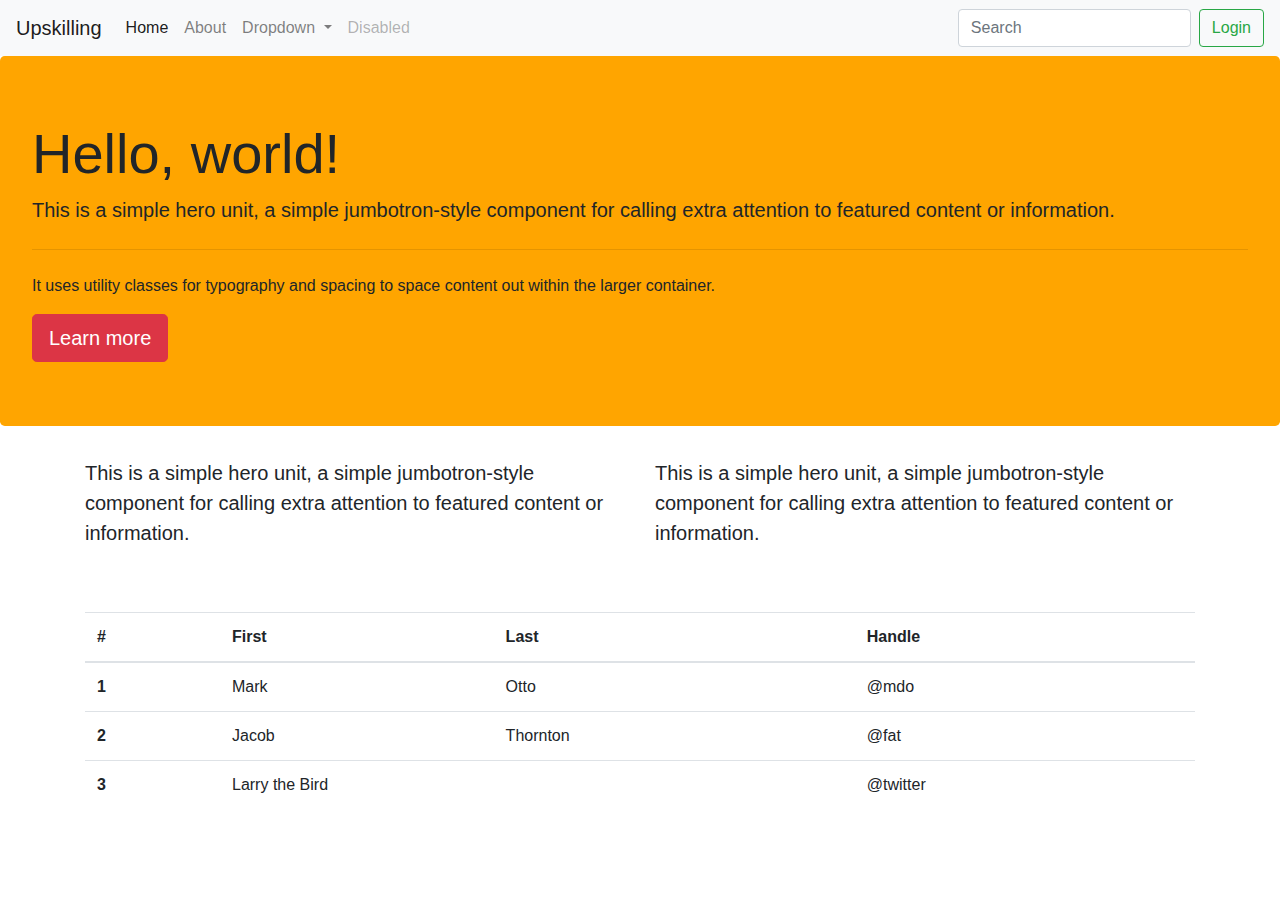
<file: index.html>
<!DOCTYPE html>
<html>
<head>
	<title>Bootstrap</title>
	<link rel="stylesheet" type="text/css" href="css/bootstrap.css">
	<link rel="stylesheet" type="text/css" href="css/custom.css">
</head>
<body>
<nav class="navbar navbar-expand-lg navbar-light bg-light">
  <a class="navbar-brand" href="#">Upskilling</a>
  <button class="navbar-toggler" type="button" data-toggle="collapse" data-target="#navbarSupportedContent" aria-controls="navbarSupportedContent" aria-expanded="false" aria-label="Toggle navigation">
    <span class="navbar-toggler-icon"></span>
  </button>

  <div class="collapse navbar-collapse" id="navbarSupportedContent">
    <ul class="navbar-nav mr-auto">
      <li class="nav-item active">
        <a class="nav-link" href="#">Home <span class="sr-only">(current)</span></a>
      </li>
      <li class="nav-item">
        <a class="nav-link" href="#">About</a>
      </li>
      <li class="nav-item dropdown">
        <a class="nav-link dropdown-toggle" href="#" id="navbarDropdown" role="button" data-toggle="dropdown" aria-haspopup="true" aria-expanded="false">
          Dropdown
        </a>
        <div class="dropdown-menu" aria-labelledby="navbarDropdown">
          <a class="dropdown-item" href="#">Action</a>
          <a class="dropdown-item" href="#">Another action</a>
          <div class="dropdown-divider"></div>
          <a class="dropdown-item" href="#">Something else here</a>
        </div>
      </li>
      <li class="nav-item">
        <a class="nav-link disabled" href="#" tabindex="-1" aria-disabled="true">Disabled</a>
      </li>
    </ul>
    <form class="form-inline my-2 my-lg-0">
      <input class="form-control mr-sm-2" type="search" placeholder="Search" aria-label="Search">
      <button class="btn btn-outline-success my-2 my-sm-0" type="submit">Login</button>
    </form>
  </div>
</nav>
<div class="jumbotron">
  <h1 class="display-4">Hello, world!</h1>
  <p class="lead">This is a simple hero unit, a simple jumbotron-style component for calling extra attention to featured content or information.</p>
  <hr class="my-4">
  <p>It uses utility classes for typography and spacing to space content out within the larger container.</p>
  <a class="btn btn-danger btn-lg" href="#" role="button">Learn more</a>
</div>
<div class="container">
  <div class="row">
    <div class="col-6 col-lg-6 col-sm-12">
  		<p class="lead">This is a simple hero unit, a simple jumbotron-style component for calling extra attention to featured content or information.</p>
  	</div>
  	<div class="col-6 col-lg-6 col-sm-12">
  		<p class="lead">This is a simple hero unit, a simple jumbotron-style component for calling extra attention to featured content or information.</p>
  	</div>
  	
</div>
</div>

<div class="container mt-5">
<table class="table table-hover">
  <thead>
    <tr>
      <th scope="col">#</th>
      <th scope="col">First</th>
      <th scope="col">Last</th>
      <th scope="col">Handle</th>
    </tr>
  </thead>
  <tbody>
    <tr>
      <th scope="row">1</th>
      <td>Mark</td>
      <td>Otto</td>
      <td>@mdo</td>
    </tr>
    <tr>
      <th scope="row">2</th>
      <td>Jacob</td>
      <td>Thornton</td>
      <td>@fat</td>
    </tr>
    <tr>
      <th scope="row">3</th>
      <td colspan="2">Larry the Bird</td>
      <td>@twitter</td>
    </tr>
  </tbody>
</table>
</div>
</body>
</html>
</file>
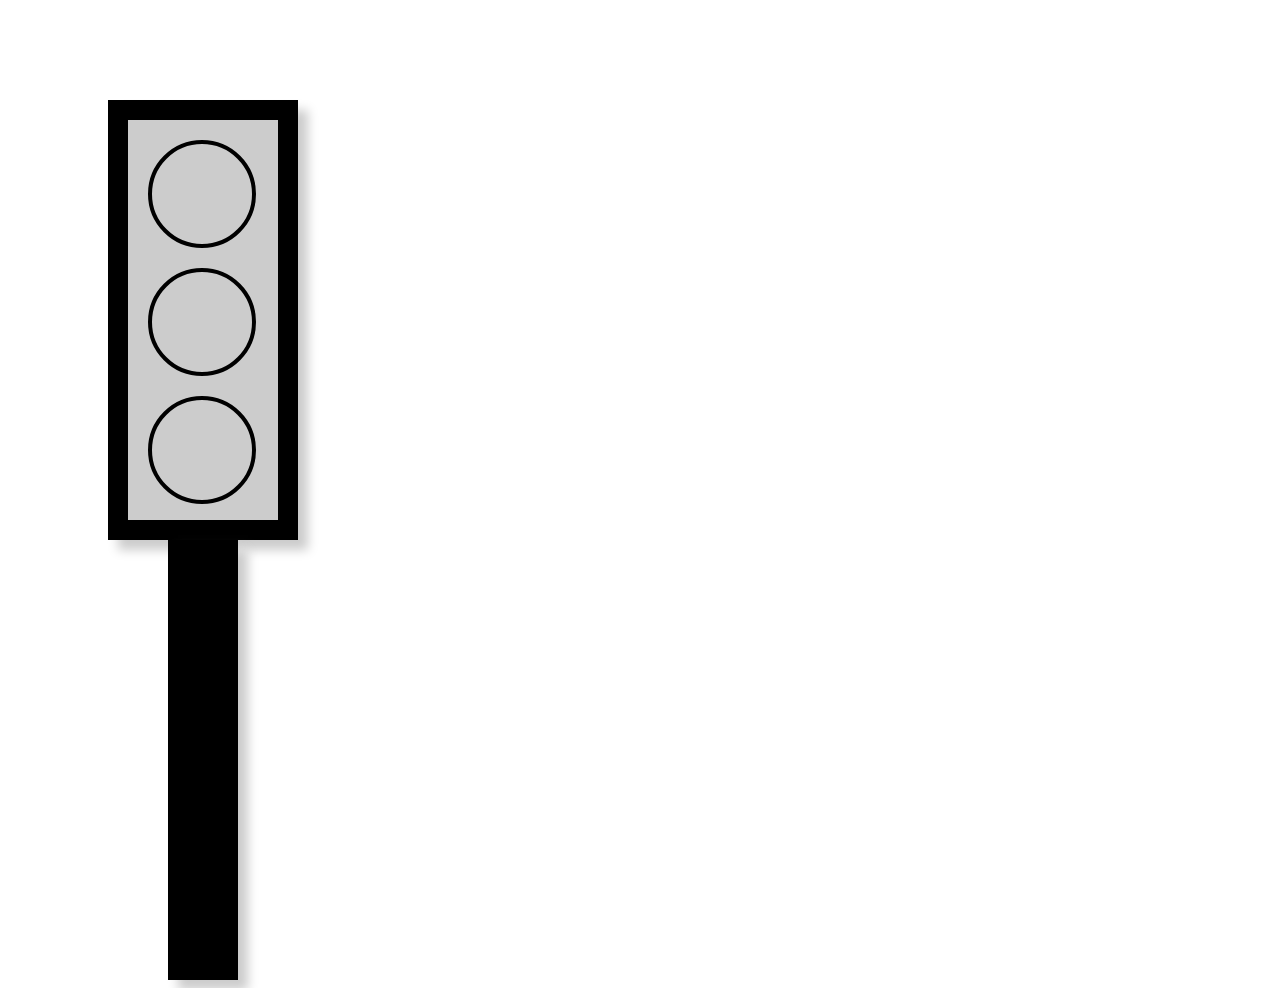
<file: css3.html>
<!DOCTYPE html>
<html>
<head>
	<title></title>
	<style type="text/css">
		div{
			margin: 100px;
			margin-bottom: 0;
			background-color: #ccc;
			width: 150px;
			height: 400px;
			box-shadow: 10px 10px 10px #ccc;
			border: 20px solid #000			
		}
		p{
			border: 4px solid #000;
			height: 100px;
			width: 100px;
			margin: 20px;			
			border-radius: 100px;
		}
		@keyframes trOne{
			from{background-color: #ccc}
			to{background-color: red}
		}
		@keyframes trTwo{
			from{background-color: #ccc}
			to{background-color: orange}
		}
		@keyframes trThree{
			from{background-color: #ccc}
			to{background-color: green}
		}
		#one{
			background-color: #ccc;
			animation: trOne 3s infinite;
		}
		
		#two{
			background-color: #ccc;
			animation: trTwo 1s infinite;
			animation-delay: 1s;
		}
		#three{
			background-color: #ccc;
			animation: trThree 1s infinite;
			animation-delay: 2s;
		}
		#line{
			margin: 0;
			margin-left: 160px;
			width: 30px;
			background-color: #000;

		}


	</style>

</head>
<body>
	<div>
		<p id="one"></p>
		<p id="two"></p>
		<p id="three"></p>
	</div>
	<div id="line"></div>

</body>
</html>
</file>
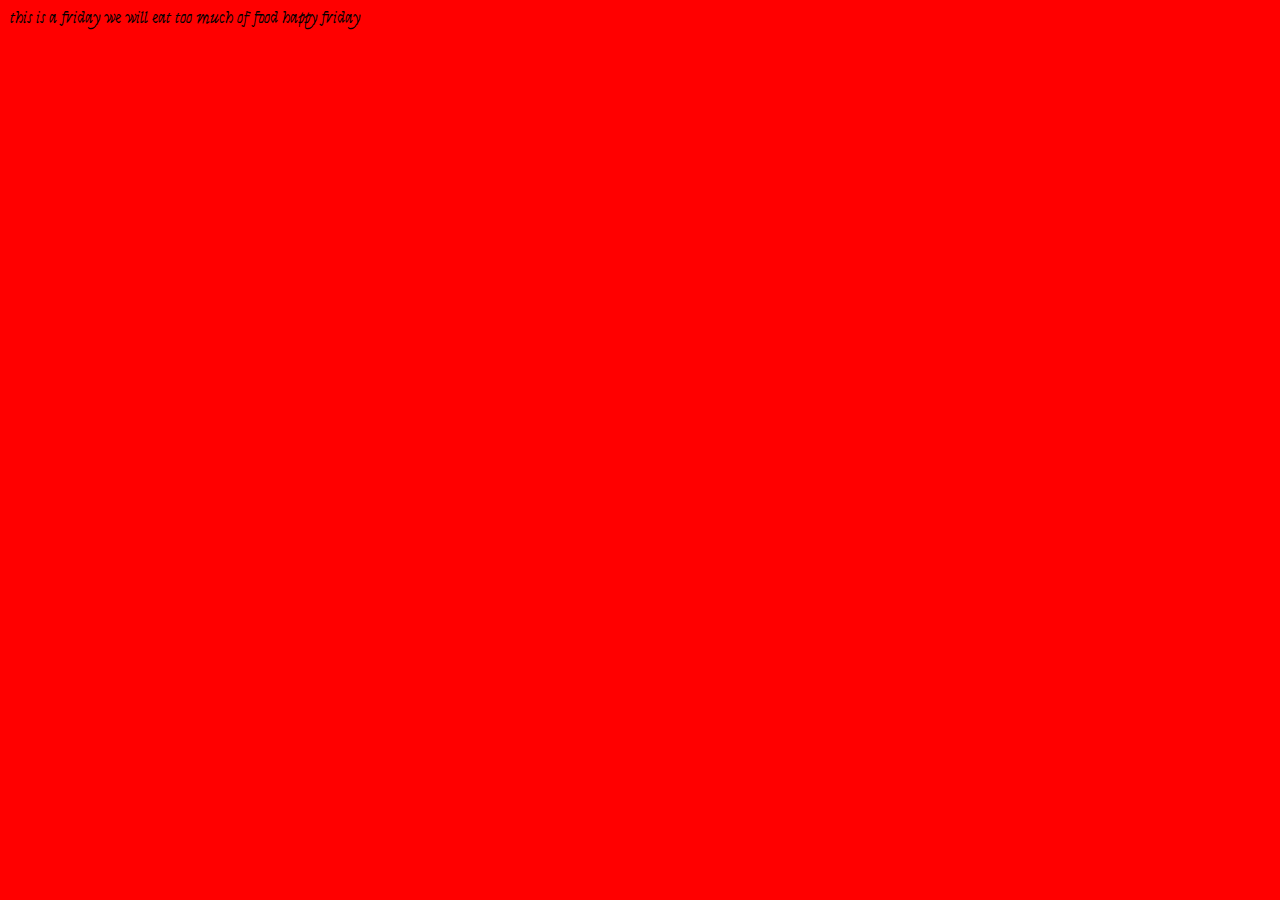
<file: demo.html>
<!DOCTYPE html>
<html>
<head>
	<link href="https://fonts.googleapis.com/css2?family=Syne+Tactile&display=swap" rel="stylesheet">

	<title>Salameh Yasin</title>
	<style type="text/css">
		body{
			background-color: red;
			font-family: 'Syne Tactile', cursive;
			margin-left: 10px;

		}
		@media only screen and (max-width: 700px) {
			body {
				background-color: lightblue;
			}
			div{
				text-align: center;
			}
		}

	</style>
</head>
<body>
	<div>this is a friday 

		we will eat too much of food 

	happy friday </div>
</body>
</html>
</file>
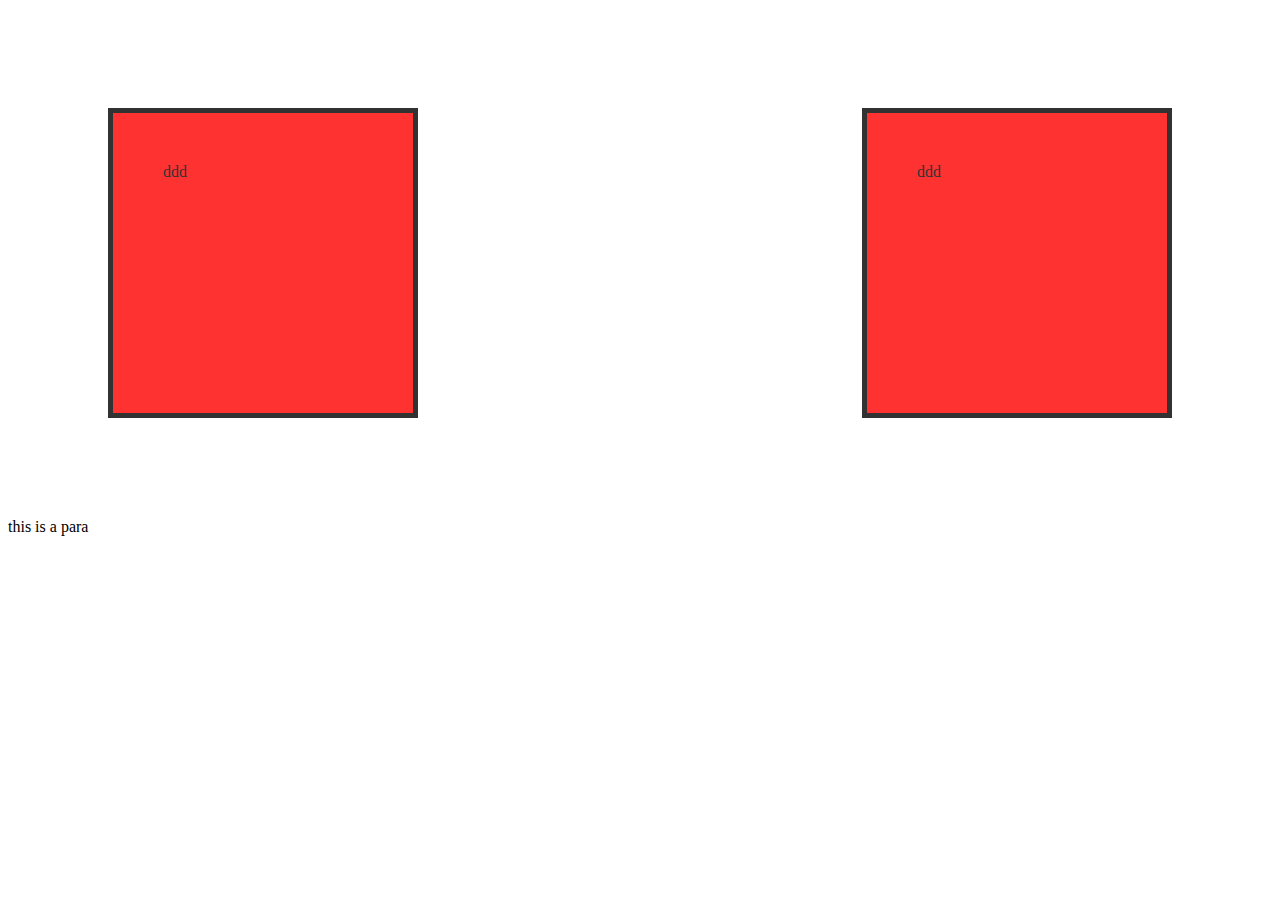
<file: election.html>
<!DOCTYPE html>
<html>
<head>
	<title></title>
	<style type="text/css">
		div{
			 background-color: red;
			 width: 200px;
			 height: 200px;
			 border: 5px solid black;
			 margin:100px;
			 padding: 50px;
			 float: left;
			 opacity: 0.8; 
		}
		#a{
			float: right;
		}
		p{
			clear: both;
		}
	</style>
</head>
<body>
<div>ddd</div>
<div id="a">ddd</div>
<p>this is a para</p>
</body>
</html>
</file>
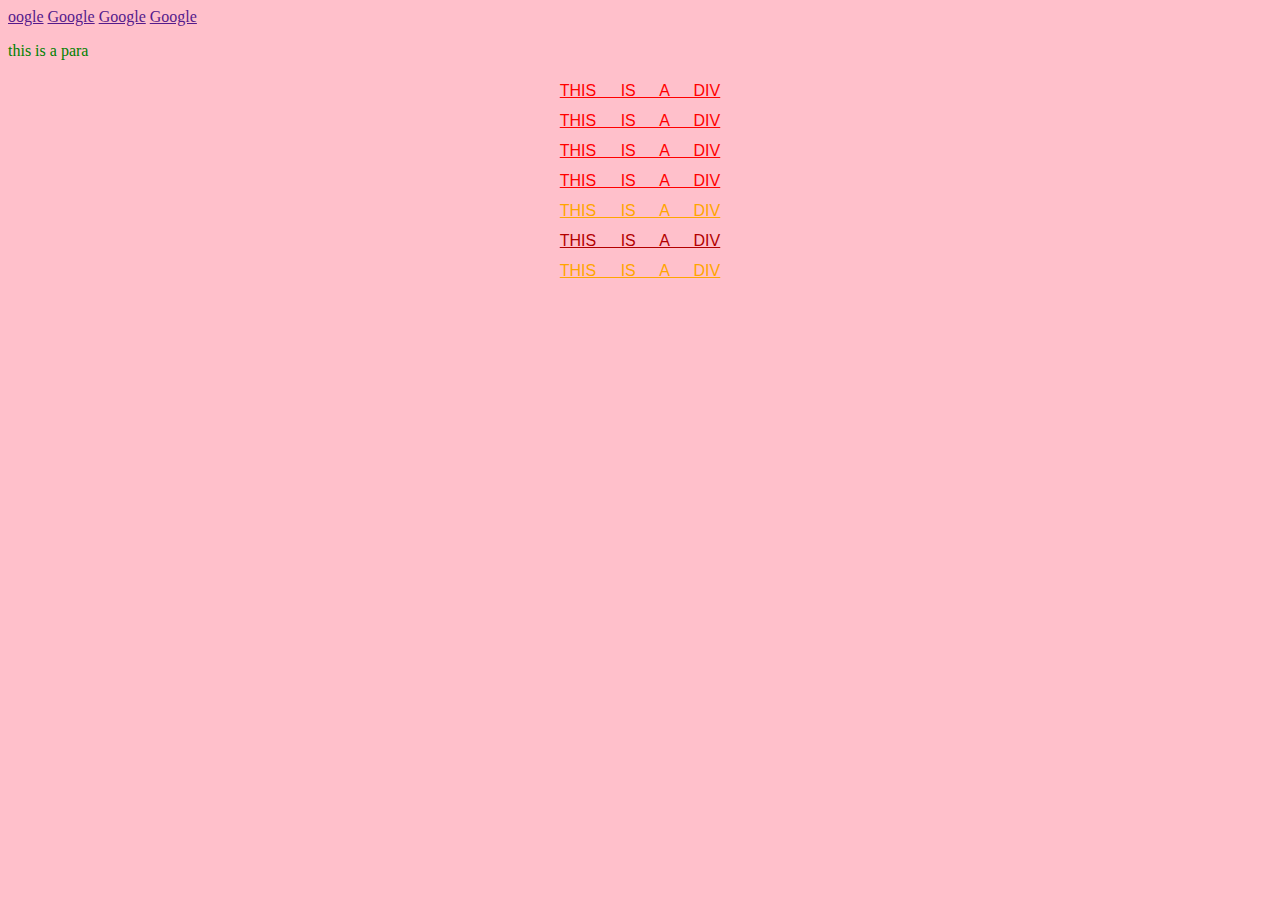
<file: flex.html>
<!DOCTYPE html>
<html>
<head>
	<title></title>
	<link rel="stylesheet" type="text/css" href="style.css">
	<style type="text/css">
		div{
			text-align: center;
			text-decoration: underline;
			text-transform: uppercase;
			word-spacing: 20px;
			line-height: 30px;
			font-family: arial;
		}
		#kh:hover{
			font-size: 40px;
			color: red;
		}
	</style>
</head>
<body>
<a id="kh" href="">oogle</a>
<a href="">Google</a>
<a href="">Google</a>
<a href="">Google</a>
<p style="color: green">this is a para</p>



<div style="color:red">This is A Div</div>
<div style="color:red">This is A Div</div>
<div class="a" style="color:red">This is A Div</div>
<div style="color:red">This is A Div</div>
<div class="a">This is A Div</div>
<div>This is A Div</div>
<div class="a">This is A Div</div>
</body>
</html>
</file>
<file: css/custom.css>
.jumbotron {
  background-color: orange;
}
</file>
<file: style.css>
body{
	background-color: pink;
}
div{
	color:  #b30000;
}
#one{
	color: blue;
}
.a{
	color: orange;
}
</file>
